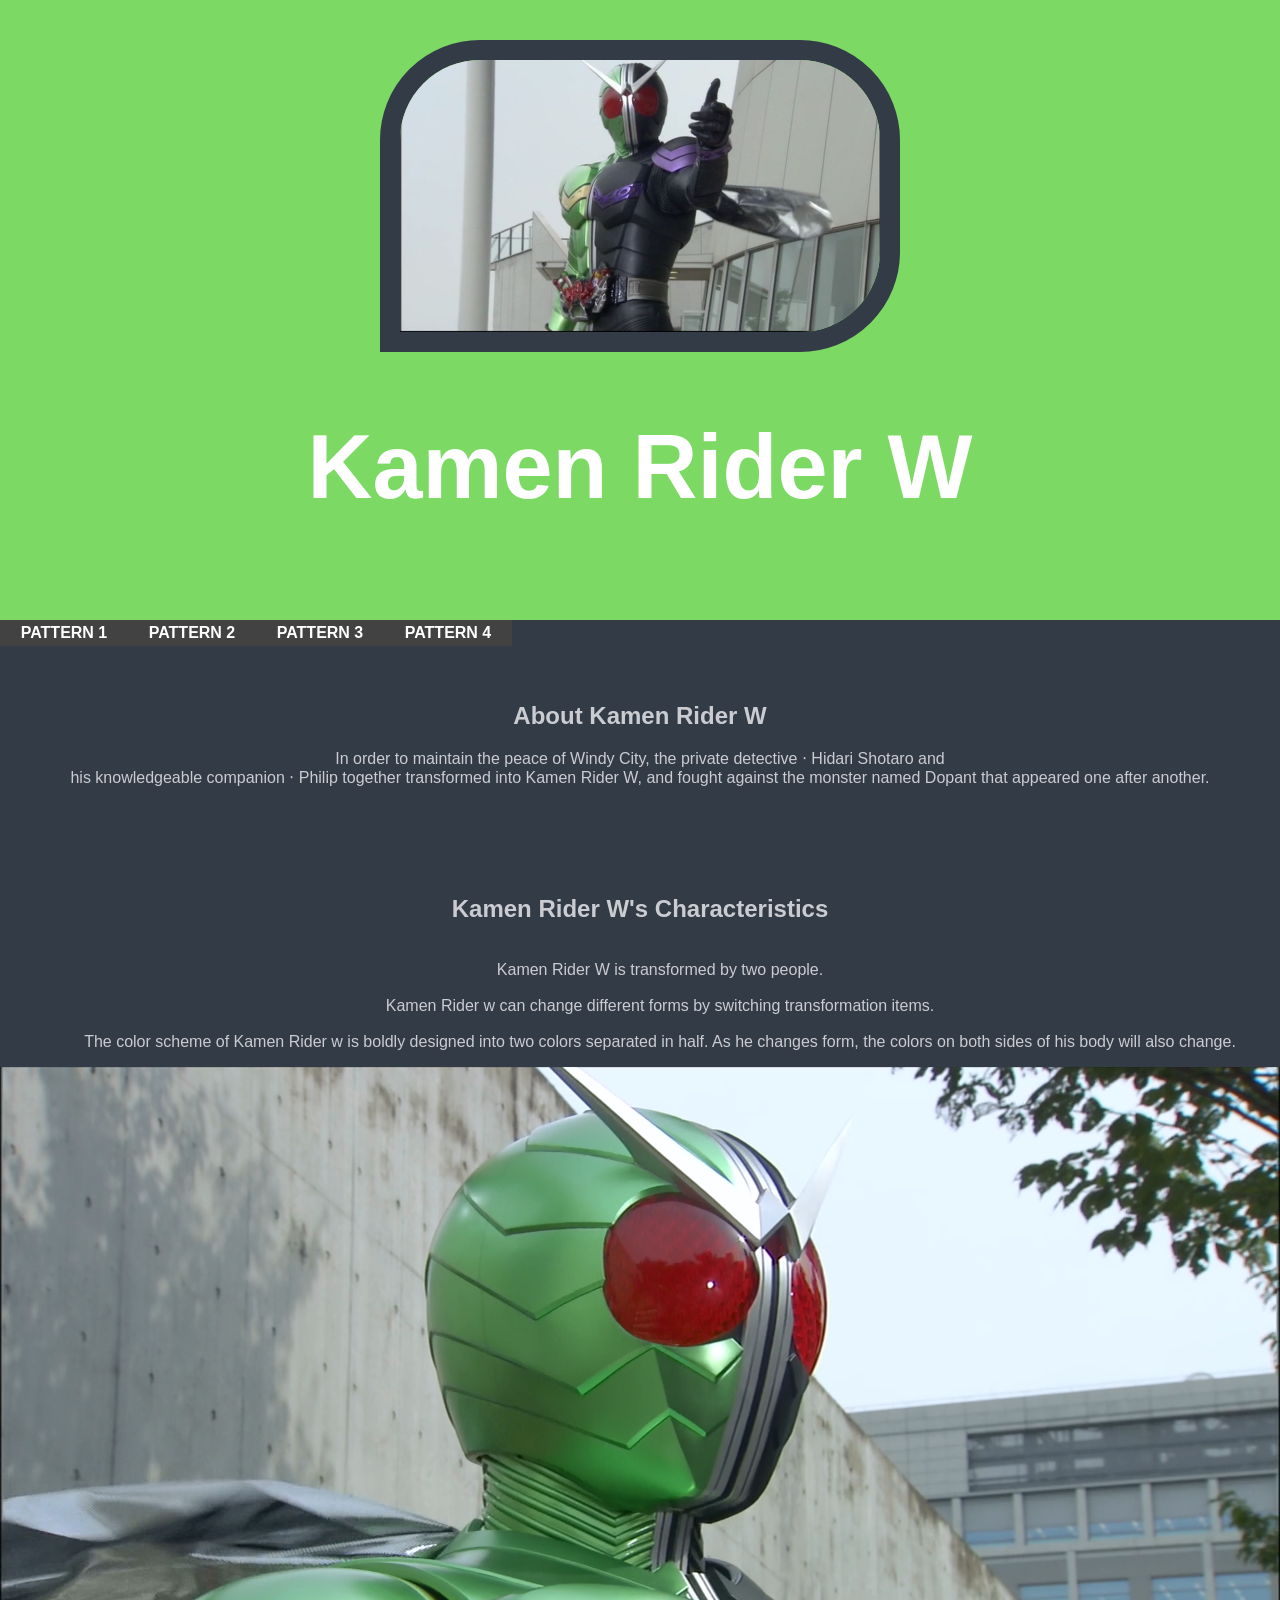
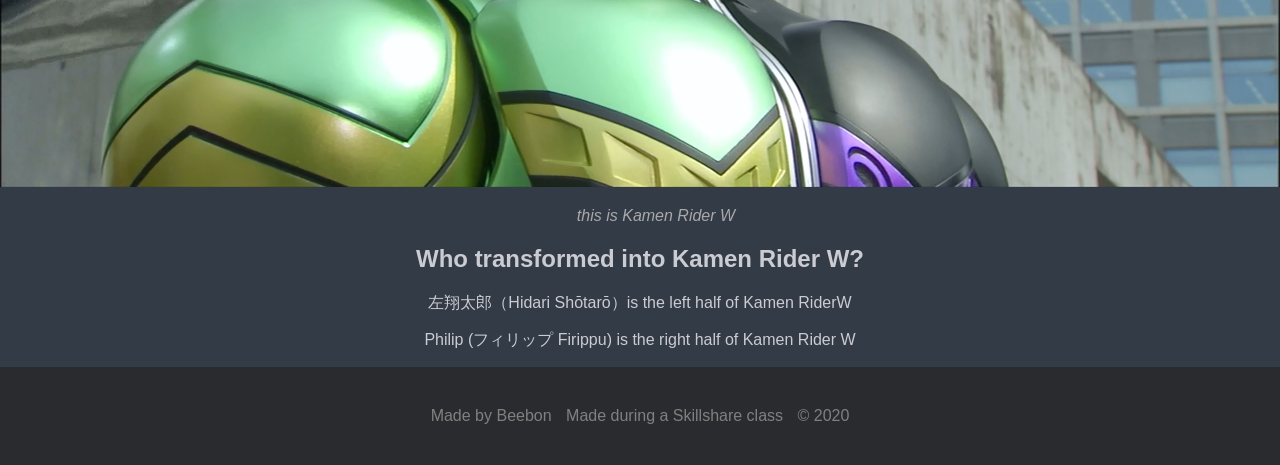
<file: www/index1.html>
<!doctype html>
<html>
<head>
<meta charset="UTF-8">
<title>Kamen Rider W</title>
	<link rel="stylesheet" type="text/css"
		  href="css/hero1.css">
	
</head>

<body>
	
<header>
	<img src="img/profile.jpg" width="376" height="959">
		
			<h1>Kamen Rider W</h1>

</header>
<ul>
<li><a href="index1.html">pattern 1</a></li>
<li><a href="index2.html">pattern 2</a></li>
<li><a href="index3.html">pattern 3</a></li>
<li><a href="index4.html">pattern 4</a></li>
</ul>

	
	
	
	
	
	<div class="content">
		<br></br>
		<h2> About Kamen Rider W</h2>
		<p>In order to maintain the peace of Windy City, the private detective ‧ Hidari Shotaro and <br>
			his knowledgeable companion ‧ Philip together transformed into Kamen Rider W, and fought against the monster named Dopant that appeared one after another.</p>
		<br></br>
	<br></br>
		<h2>Kamen Rider W's Characteristics</h2>
	  <ol>
		    
		 <br>
		  <il>Kamen Rider W is transformed by two people.</il>
		  </br>
			
		 <br>
		<il>Kamen Rider w can change different forms by switching transformation items.
		</il>
		</br>
			
		<br> 
	<il>The color scheme of Kamen Rider w is boldly designed into two colors separated in half. As he changes form, the colors on both sides of his body will also change.
		</il>
	</br>
</ol>
		<img src="img/big-image.jpg" width="1418" class="big-image">
		<p class="caption">this is Kamen Rider W</p>
		
		<h2>Who transformed into Kamen Rider W? </h2>
	  
			<p>左翔太郎（Hidari Shōtarō）is the left half of Kamen RiderW</p>
			<p>Philip (フィリップ Firippu) is the right half of Kamen Rider W</p>
			  
			
<footer>
		<ul>
			<li>Made by Beebon</li>
			<li>Made during a Skillshare class</li>
			<li>&copy; 2020</li>		</ul>
	</footer>
</body>
</html>
</file>
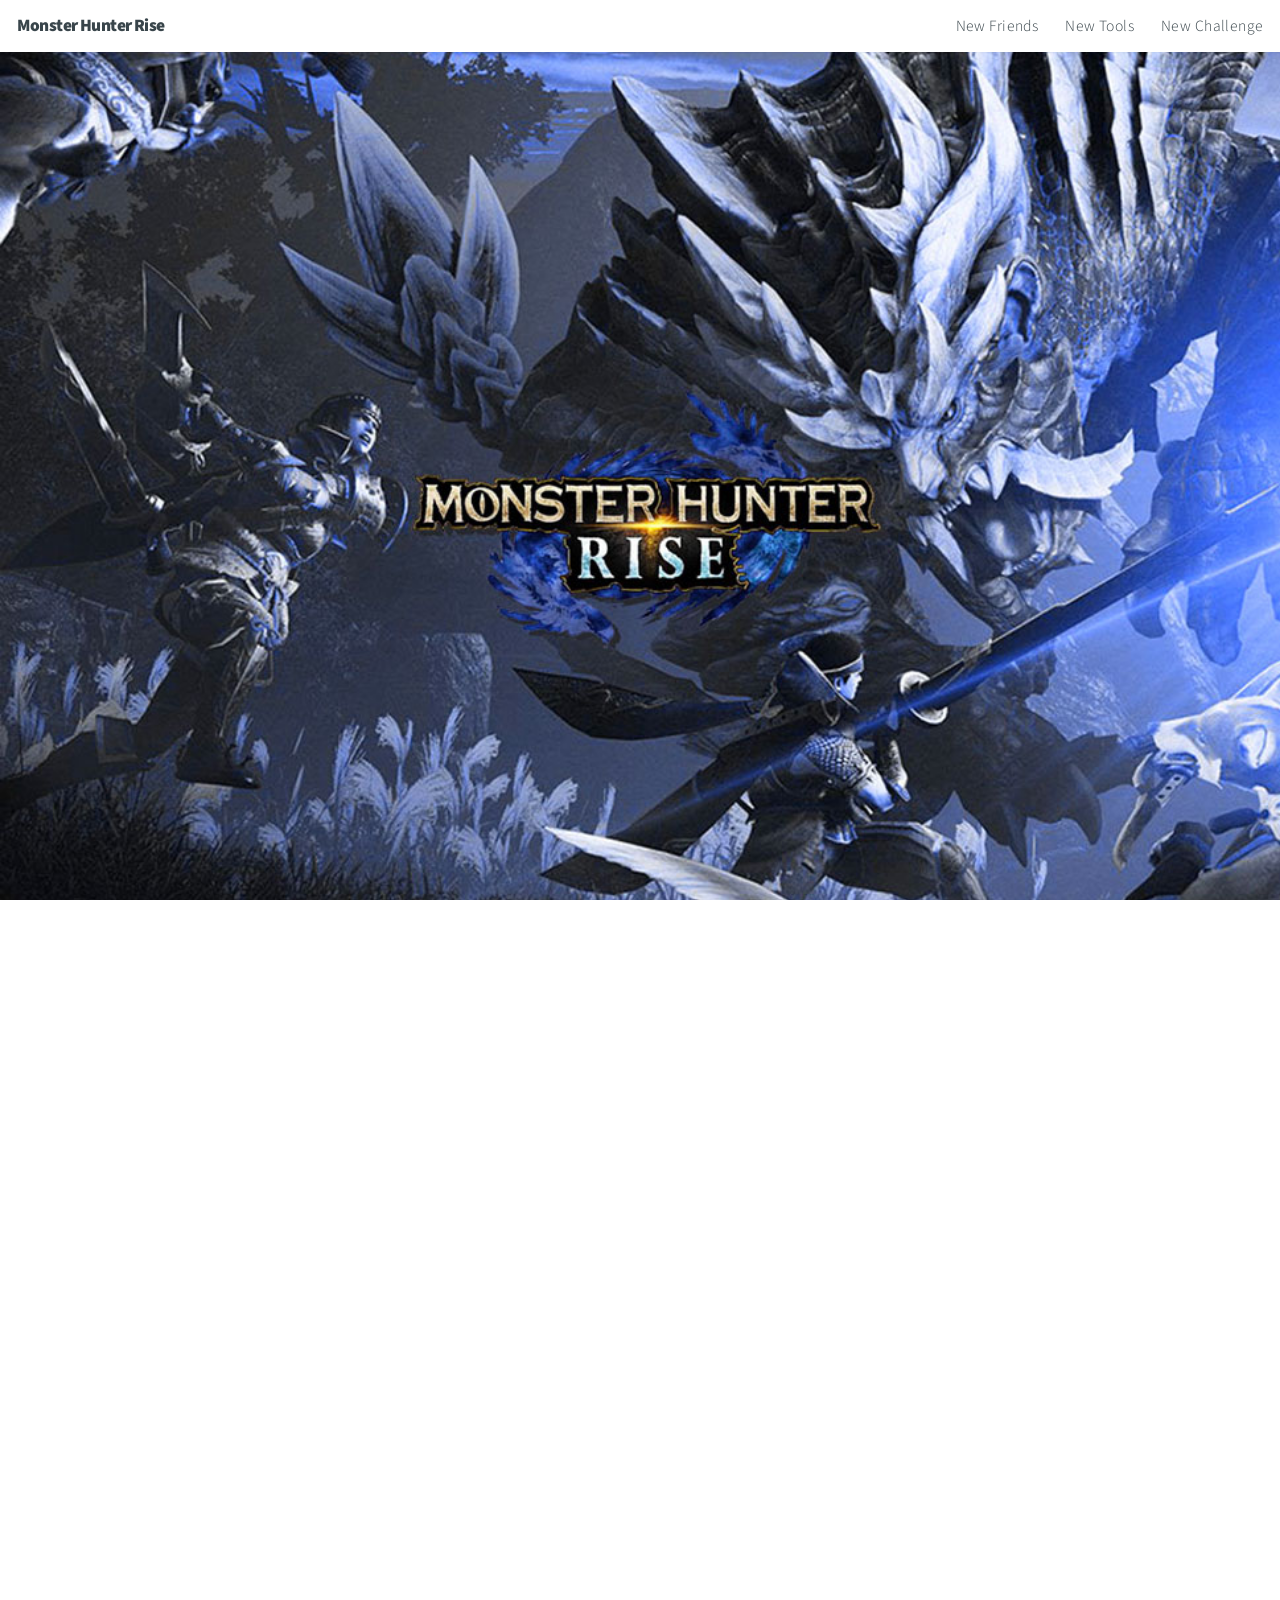
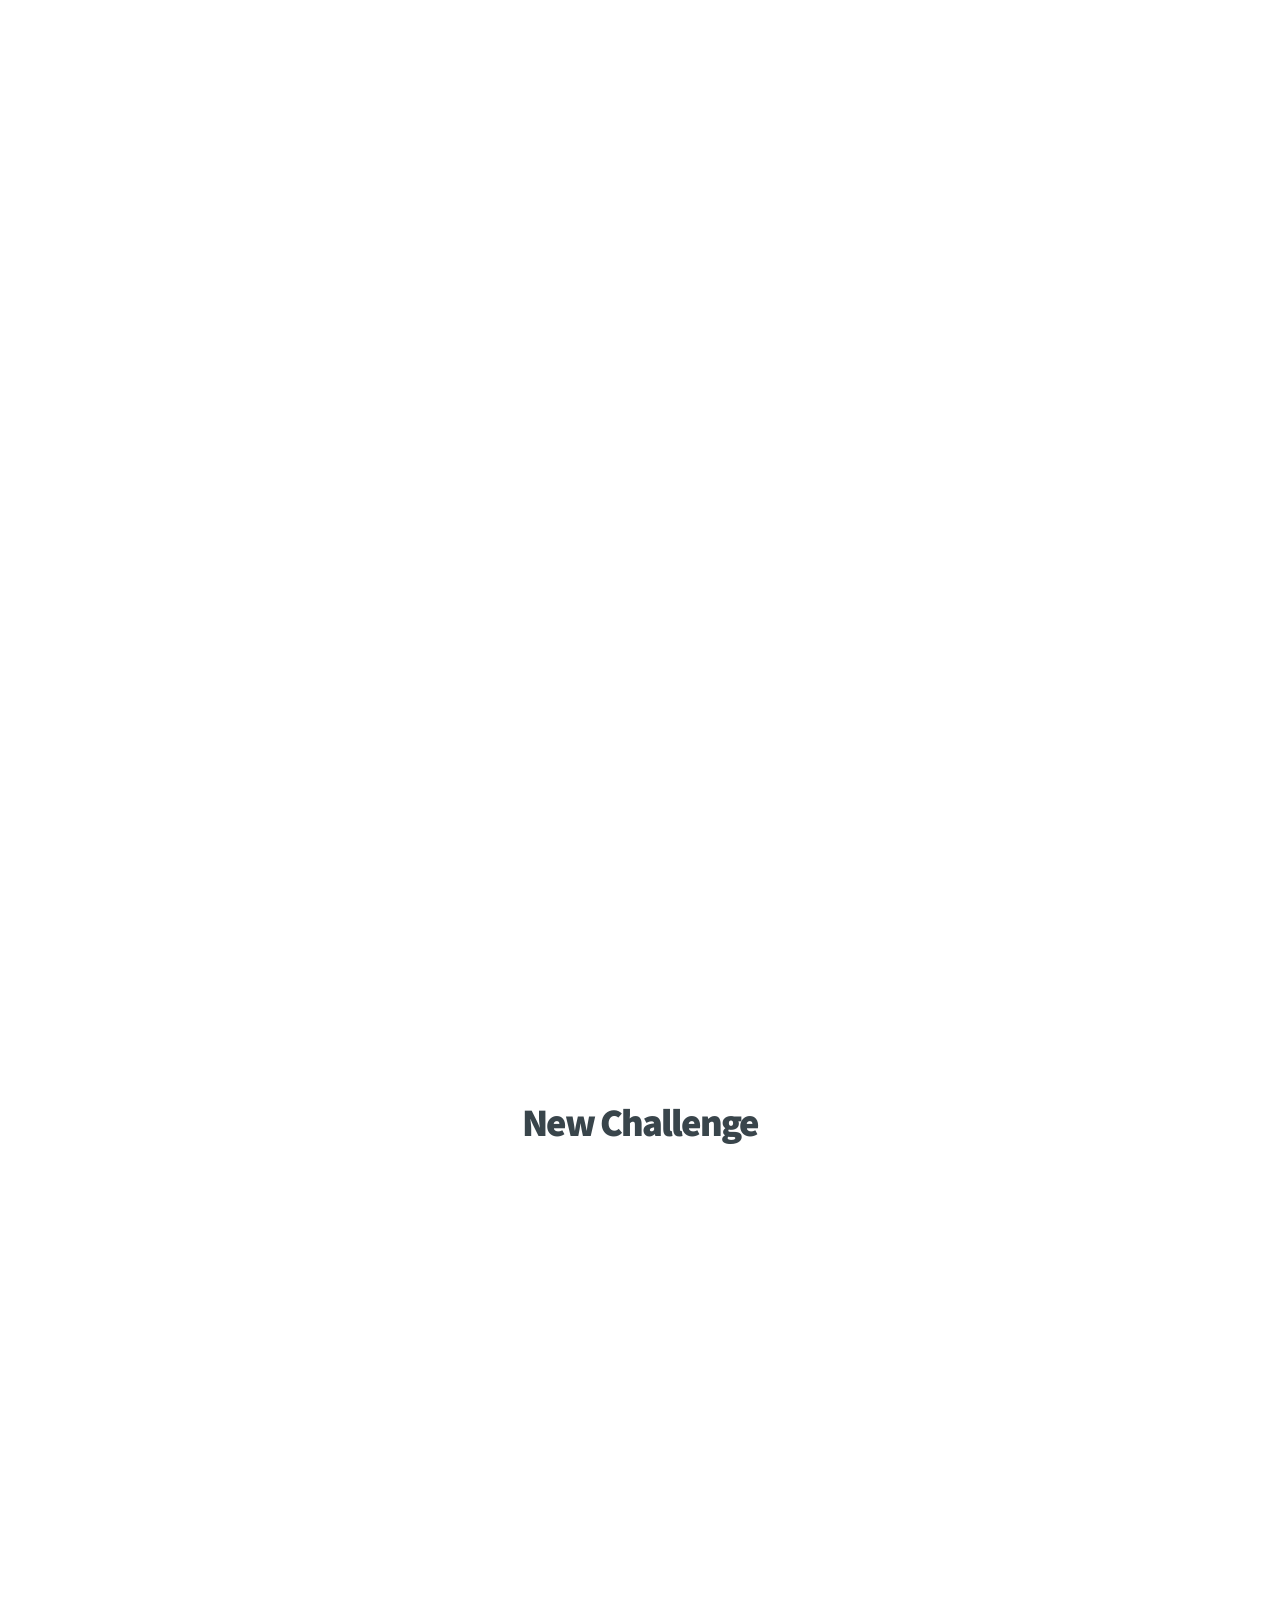
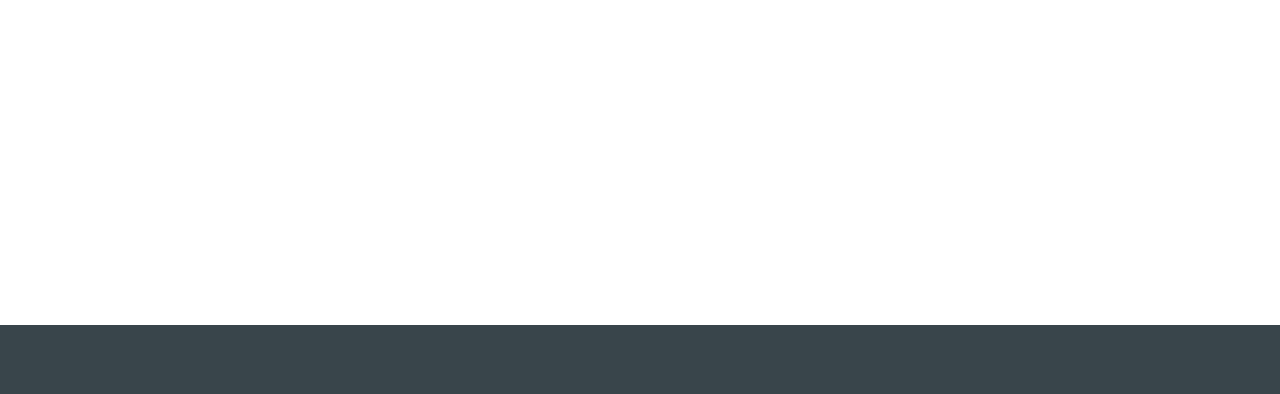
<file: www/index2.html>
<!DOCTYPE HTML>
<!--
	Big Picture by HTML5 UP
	html5up.net | @ajlkn
	Free for personal and commercial use under the CCA 3.0 license (html5up.net/license)
-->
<html>
	<head>
		<title>MonsterHunter Rise</title>
		<meta charset="utf-8" />
		<meta name="viewport" content="width=device-width, initial-scale=1, user-scalable=no" />
		<meta name="keywords" content="MonsterHunterRise, MonsterHunter, Monster, Hunter, Capcom, Nintendo, Switch">
	<meta property="og:title" content="MonsterHunter Rise" />
	<meta property="og:type" content="website" />
	<meta property="description" content="Introducing A game called MonsterHunter Rise" />
	 <meta name="author" content="Beebon">
		<link rel="stylesheet" href="assets/css/main.css" />
		<noscript><link rel="stylesheet" href="assets/css/noscript.css" /></noscript>
	</head>
	<body class="is-preload">

		<!-- Header -->
			<header id="header">
				<h1>Monster Hunter Rise</h1>
				<nav>
					<ul>
						
						<li><a href="#one">New Friends</a></li>
						<li><a href="#two">New Tools</a></li>
						<li><a href="#work">New Challenge</a></li>
					
					</ul>
				</nav>
			</header>

		<!-- Intro -->
			<section id="intro" class="main style1 dark fullscreen">
				
					<header>
						<h2></h2>
					</header>
					
					<footer>

						
					</footer>
				</div>
			</section>

		<!-- One -->
			<section id="one" class="main style2 right dark fullscreen">
				<div class="content box style2">
					<header>
						<h2>New Friends</h2>
					</header>
					<p>Rise uses the same seamless map approach introduced in Monster Hunter: World unlike the zoned area approach typical of earlier games in the series. Its maps are more focused on vertical movement than previous games, as implied by its title, so new tools are given to the player to help with quickly vertical scaling. One is the companion Palamute, a dog-like creature that the player can ride without losing stamina. The Palamute can quickly scale cliffs and can also be ridden and perform attacks while fighting monsters, alongside the player's cat-like companion Palico. </p>
				</div>
				<a href="#two" class="button style2 down anchored"></a>
			</section>

		<!-- Two -->
			<section id="two" class="main style2 left dark fullscreen">
				<div class="content box style2">
					<header>
						<h2>New Tools</h2>
					</header>
					<p>A new tool, similar to the Clutch Claw added in Monster Hunter World: Iceborne, is the Wirebug, which can allow a player to grapple and swing across gaps or to higher locations as needed.The Wirebug also has different interactions with each weapon type, adding to that weapon's set of moves and combos.Further, the Wirebug allows a player to engage certain monsters in Wyvern Riding, allowing the hunter to mount and control the creature to a limited degree as to either lead it into areas more amenable for combat or to engage in combat with a different monster.</p>
				</div>
				<a href="#work" class="button style2 down anchored"></a>
			</section>

		<!-- Work -->
			<section id="work" class="main style3 primary">
				<div class="content">
					<header>
						<h2>New Challenge</h2>
						<p></p>
					</header>

					<!-- Gallery  -->
						<div class="gallery">
							<article class="from-left">
								<a href="images/fulls/_01.jpg" class="image fit"><img src="images/thumbs/_01.jpg" title="怨虎龙" alt="" /></a>
							</article>
							<article class="from-right">
								<a href="images/fulls/_02.jpg" class="image fit"><img src="images/thumbs/_02.jpg" title="河童蛙 II" alt="" /></a>
							</article>
							<article class="from-left">
								<a href="images/fulls/_03.jpg" class="image fit"><img src="images/thumbs/_03.jpg" title="伞鸟" alt="" /></a>
							</article>
							<article class="from-right">
								<a href="images/fulls/_04.jpg" class="image fit"><img src="images/thumbs/_04.jpg" title="雪鬼兽" alt="" /></a>
							</article>
							<article class="from-left">
								<a href="images/fulls/_05.jpg" class="image fit"><img src="images/thumbs/_05.jpg" title="泥翁龙" alt="" /></a>
							</article>
							<article class="from-right">
								<a href="images/fulls/_06.jpg" class="image fit"><img src="images/thumbs/_06.jpg" title="妃蜘蛛" alt="" /></a>
							</article>
						</div>

				</div>
			</section>

		

		<!-- Footer -->
			<footer id="footer">

				

				<!-- Menu -->
					<ul class="menu">
						<li> </li><li> <a href="https://html5up.net"></a></li>
					</ul>

			</footer>

		<!-- Scripts -->
			<script src="assets/js/jquery.min.js"></script>
			<script src="assets/js/jquery.poptrox.min.js"></script>
			<script src="assets/js/jquery.scrolly.min.js"></script>
			<script src="assets/js/jquery.scrollex.min.js"></script>
			<script src="assets/js/browser.min.js"></script>
			<script src="assets/js/breakpoints.min.js"></script>
			<script src="assets/js/util.js"></script>
			<script src="assets/js/main.js"></script>

	</body>
</html>
</file>
<file: www/css/hero1.css>
@charset "UTF-8";
/* CSS Document */
html,body{
  font-family: Arial, sans-serif;
  color:#cbccd1;
	padding: 0px;
	margin: 0;
	text-align: center;
	background-color: #333b47;
}
header{
	background-color:  #7bd964;
	background-image: url("../img/v2-a1f6b8b3a85ca3252c95e4d988731bfd_b.jpg")
	
	background-size:contain;
	
	padding: 40px;
	text-align: center;
	
}


h1{
	font-size: 90px;
	color:white;
	

}
header img{
	border-radius:100px 100px 100px 0px; 
		width:480px;
		height:272px;
	    
	border: 20px solid #333b47;
}

.conttent{
	
	max-width: 900px;
	margin: 0 auto;
	padding: 0 20px;}
img.big-image{
	max-width:100%;
}
p.caption{
	text-indent:2em;
	font-size:16px;
	color: darkgray;
	font-style: italic;
	}
ul{
	list-style: none;
	padding: 15px;
	margin: 0;
}


footer{
	
	padding: 40px 20px;
	color:gray;
	background-color: #2a2b2e;
}
ul{
	float: none;
	text-align: center;
}
footer ul li{
	float: none;
	display:inline-block;
	margin: 0 5px;
}

#h3 {height:40px;}
#h3 ul{text-align:center;list-style-type:none;}
#h3 ul li{display:inline;}

/*菜单样式*/
ul
{
list-style-type:none;
margin:0;
padding:0;
overflow:hidden;
}
li
{
float:left;
}
a:link,a:visited
{
display:block;
width:120px;
font-weight:bold;
color:#FFFFFF;
background-color:#424242;
text-align:center;
padding:4px;
text-decoration:none;
text-transform:uppercase;
}
a:hover,a:active
{
background-color:#cc0000;
}

</style>

/*<header>
	<img src="img/profile.jpg">
		<h1>Kamen Rider W</h1>
</header>*/
</file>
<file: www/assets/css/noscript.css>
/*
	Big Picture by HTML5 UP
	html5up.net | @ajlkn
	Free for personal and commercial use under the CCA 3.0 license (html5up.net/license)
*/

/* Loader */

	body:before, body:after {
		display: none;
	}
</file>
<file: www/assets/css/main.css>
@import url("https://fonts.googleapis.com/css?family=Source+Sans+Pro:300,900");
@import url("fontawesome-all.min.css");

/*
	Big Picture by HTML5 UP
	html5up.net | @ajlkn
	Free for personal and commercial use under the CCA 3.0 license (html5up.net/license)
*/

html, body, div, span, applet, object,
iframe, h1, h2, h3, h4, h5, h6, p, blockquote,
pre, a, abbr, acronym, address, big, cite,
code, del, dfn, em, img, ins, kbd, q, s, samp,
small, strike, strong, sub, sup, tt, var, b,
u, i, center, dl, dt, dd, ol, ul, li, fieldset,
form, label, legend, table, caption, tbody,
tfoot, thead, tr, th, td, article, aside,
canvas, details, embed, figure, figcaption,
footer, header, hgroup, menu, nav, output, ruby,
section, summary, time, mark, audio, video {
	margin: 0;
	padding: 0;
	border: 0;
	font-size: 100%;
	font: inherit;
	vertical-align: baseline;}

article, aside, details, figcaption, figure,
footer, header, hgroup, menu, nav, section {
	display: block;}

body {
	line-height: 1;
}

ol, ul {
	list-style: none;
}

blockquote, q {
	quotes: none;
}

	blockquote:before, blockquote:after, q:before, q:after {
		content: '';
		content: none;
	}

table {
	border-collapse: collapse;
	border-spacing: 0;
}

body {
	-webkit-text-size-adjust: none;
}

mark {
	background-color: transparent;
	color: inherit;
}

input::-moz-focus-inner {
	border: 0;
	padding: 0;
}

input, select, textarea {
	-moz-appearance: none;
	-webkit-appearance: none;
	-ms-appearance: none;
	appearance: none;
}

/* Basic */

	@-ms-viewport {
		width: device-width;
	}

	html {
		height: 100%;
	}

	html {
		box-sizing: border-box;
	}

	*, *:before, *:after {
		box-sizing: inherit;
	}

	body {
		background: #ffffff;
		height: 100%;
		min-width: 320px;
	}

		body.is-preload *, body.is-preload *:before, body.is-preload *:after {
			-moz-animation: none !important;
			-webkit-animation: none !important;
			-ms-animation: none !important;
			animation: none !important;
			-moz-transition: none !important;
			-webkit-transition: none !important;
			-ms-transition: none !important;
			transition: none !important;
		}

/* Spinner */

	@-moz-keyframes spinner-rotate {
		0% {
			-moz-transform: scale(1) rotate(0deg);
			-webkit-transform: scale(1) rotate(0deg);
			-ms-transform: scale(1) rotate(0deg);
			transform: scale(1) rotate(0deg);
		}

		100% {
			-moz-transform: scale(1) rotate(360deg);
			-webkit-transform: scale(1) rotate(360deg);
			-ms-transform: scale(1) rotate(360deg);
			transform: scale(1) rotate(360deg);
		}
	}

	@-webkit-keyframes spinner-rotate {
		0% {
			-moz-transform: scale(1) rotate(0deg);
			-webkit-transform: scale(1) rotate(0deg);
			-ms-transform: scale(1) rotate(0deg);
			transform: scale(1) rotate(0deg);
		}

		100% {
			-moz-transform: scale(1) rotate(360deg);
			-webkit-transform: scale(1) rotate(360deg);
			-ms-transform: scale(1) rotate(360deg);
			transform: scale(1) rotate(360deg);
		}
	}

	@-ms-keyframes spinner-rotate {
		0% {
			-moz-transform: scale(1) rotate(0deg);
			-webkit-transform: scale(1) rotate(0deg);
			-ms-transform: scale(1) rotate(0deg);
			transform: scale(1) rotate(0deg);
		}

		100% {
			-moz-transform: scale(1) rotate(360deg);
			-webkit-transform: scale(1) rotate(360deg);
			-ms-transform: scale(1) rotate(360deg);
			transform: scale(1) rotate(360deg);
		}
	}

	@keyframes spinner-rotate {
		0% {
			-moz-transform: scale(1) rotate(0deg);
			-webkit-transform: scale(1) rotate(0deg);
			-ms-transform: scale(1) rotate(0deg);
			transform: scale(1) rotate(0deg);
		}

		100% {
			-moz-transform: scale(1) rotate(360deg);
			-webkit-transform: scale(1) rotate(360deg);
			-ms-transform: scale(1) rotate(360deg);
			transform: scale(1) rotate(360deg);
		}
	}

/* Loader */

	@-moz-keyframes spinner-show {
		0% {
			opacity: 0;
		}

		100% {
			opacity: 1;
		}
	}

	@-webkit-keyframes spinner-show {
		0% {
			opacity: 0;
		}

		100% {
			opacity: 1;
		}
	}

	@-ms-keyframes spinner-show {
		0% {
			opacity: 0;
		}

		100% {
			opacity: 1;
		}
	}

	@keyframes spinner-show {
		0% {
			opacity: 0;
		}

		100% {
			opacity: 1;
		}
	}

	@-moz-keyframes spinner-hide {
		0% {
			-moz-transform: scale(1) rotate(0deg);
			-webkit-transform: scale(1) rotate(0deg);
			-ms-transform: scale(1) rotate(0deg);
			transform: scale(1) rotate(0deg);
			color: #e5e6e7;
			z-index: 100001;
		}

		99% {
			-moz-transform: scale(0.5) rotate(360deg);
			-webkit-transform: scale(0.5) rotate(360deg);
			-ms-transform: scale(0.5) rotate(360deg);
			transform: scale(0.5) rotate(360deg);
			color: #e5e6e7;
			z-index: 100001;
		}

		100% {
			-moz-transform: scale(0.5) rotate(360deg);
			-webkit-transform: scale(0.5) rotate(360deg);
			-ms-transform: scale(0.5) rotate(360deg);
			transform: scale(0.5) rotate(360deg);
			color: #e5e6e7;
			z-index: -1;
		}
	}

	@-webkit-keyframes spinner-hide {
		0% {
			-moz-transform: scale(1) rotate(0deg);
			-webkit-transform: scale(1) rotate(0deg);
			-ms-transform: scale(1) rotate(0deg);
			transform: scale(1) rotate(0deg);
			color: #e5e6e7;
			z-index: 100001;
		}

		99% {
			-moz-transform: scale(0.5) rotate(360deg);
			-webkit-transform: scale(0.5) rotate(360deg);
			-ms-transform: scale(0.5) rotate(360deg);
			transform: scale(0.5) rotate(360deg);
			color: #e5e6e7;
			z-index: 100001;
		}

		100% {
			-moz-transform: scale(0.5) rotate(360deg);
			-webkit-transform: scale(0.5) rotate(360deg);
			-ms-transform: scale(0.5) rotate(360deg);
			transform: scale(0.5) rotate(360deg);
			color: #e5e6e7;
			z-index: -1;
		}
	}

	@-ms-keyframes spinner-hide {
		0% {
			-moz-transform: scale(1) rotate(0deg);
			-webkit-transform: scale(1) rotate(0deg);
			-ms-transform: scale(1) rotate(0deg);
			transform: scale(1) rotate(0deg);
			color: #e5e6e7;
			z-index: 100001;
		}

		99% {
			-moz-transform: scale(0.5) rotate(360deg);
			-webkit-transform: scale(0.5) rotate(360deg);
			-ms-transform: scale(0.5) rotate(360deg);
			transform: scale(0.5) rotate(360deg);
			color: #e5e6e7;
			z-index: 100001;
		}

		100% {
			-moz-transform: scale(0.5) rotate(360deg);
			-webkit-transform: scale(0.5) rotate(360deg);
			-ms-transform: scale(0.5) rotate(360deg);
			transform: scale(0.5) rotate(360deg);
			color: #e5e6e7;
			z-index: -1;
		}
	}

	@keyframes spinner-hide {
		0% {
			-moz-transform: scale(1) rotate(0deg);
			-webkit-transform: scale(1) rotate(0deg);
			-ms-transform: scale(1) rotate(0deg);
			transform: scale(1) rotate(0deg);
			color: #e5e6e7;
			z-index: 100001;
		}

		99% {
			-moz-transform: scale(0.5) rotate(360deg);
			-webkit-transform: scale(0.5) rotate(360deg);
			-ms-transform: scale(0.5) rotate(360deg);
			transform: scale(0.5) rotate(360deg);
			color: #e5e6e7;
			z-index: 100001;
		}

		100% {
			-moz-transform: scale(0.5) rotate(360deg);
			-webkit-transform: scale(0.5) rotate(360deg);
			-ms-transform: scale(0.5) rotate(360deg);
			transform: scale(0.5) rotate(360deg);
			color: #e5e6e7;
			z-index: -1;
		}
	}

	@-moz-keyframes overlay-hide {
		0% {
			opacity: 1;
			z-index: 100000;
		}

		15% {
			opacity: 1;
			z-index: 100000;
		}

		99% {
			opacity: 0;
			z-index: 100000;
		}

		100% {
			opacity: 0;
			z-index: -1;
		}
	}

	@-webkit-keyframes overlay-hide {
		0% {
			opacity: 1;
			z-index: 100000;
		}

		15% {
			opacity: 1;
			z-index: 100000;
		}

		99% {
			opacity: 0;
			z-index: 100000;
		}

		100% {
			opacity: 0;
			z-index: -1;
		}
	}

	@-ms-keyframes overlay-hide {
		0% {
			opacity: 1;
			z-index: 100000;
		}

		15% {
			opacity: 1;
			z-index: 100000;
		}

		99% {
			opacity: 0;
			z-index: 100000;
		}

		100% {
			opacity: 0;
			z-index: -1;
		}
	}

	@keyframes overlay-hide {
		0% {
			opacity: 1;
			z-index: 100000;
		}

		15% {
			opacity: 1;
			z-index: 100000;
		}

		99% {
			opacity: 0;
			z-index: 100000;
		}

		100% {
			opacity: 0;
			z-index: -1;
		}
	}

	body {
		text-decoration: none;
	}

		body:before {
			-moz-animation: spinner-show 1.5s 1 0.25s ease forwards, spinner-hide 0.25s ease-in-out forwards !important;
			-webkit-animation: spinner-show 1.5s 1 0.25s ease forwards, spinner-hide 0.25s ease-in-out forwards !important;
			-ms-animation: spinner-show 1.5s 1 0.25s ease forwards, spinner-hide 0.25s ease-in-out forwards !important;
			animation: spinner-show 1.5s 1 0.25s ease forwards, spinner-hide 0.25s ease-in-out forwards !important;
			-moz-transform-origin: 50% 50%;
			-webkit-transform-origin: 50% 50%;
			-ms-transform-origin: 50% 50%;
			transform-origin: 50% 50%;
			-moz-osx-font-smoothing: grayscale;
			-webkit-font-smoothing: antialiased;
			font-family: FontAwesome;
			font-style: normal;
			font-weight: normal;
			text-transform: none !important;
			color: #e5e6e7;
			content: '\f1ce';
			cursor: default;
			display: block;
			font-size: 2em;
			height: 2em;
			left: 50%;
			line-height: 2em;
			margin: -1em 0 0 -1em;
			opacity: 0;
			position: fixed;
			text-align: center;
			top: 50%;
			width: 2em;
			z-index: -1;
		}

		body:after {
			-moz-animation: overlay-hide 1.5s ease-in forwards !important;
			-webkit-animation: overlay-hide 1.5s ease-in forwards !important;
			-ms-animation: overlay-hide 1.5s ease-in forwards !important;
			animation: overlay-hide 1.5s ease-in forwards !important;
			background: #ffffff;
			content: '';
			display: block;
			height: 100%;
			left: 0;
			opacity: 0;
			position: fixed;
			top: 0;
			width: 100%;
			z-index: -1;
		}

		body.is-preload:before {
			-moz-animation: spinner-show 1.5s 1 0.25s ease forwards, spinner-rotate 0.75s infinite linear !important;
			-webkit-animation: spinner-show 1.5s 1 0.25s ease forwards, spinner-rotate 0.75s infinite linear !important;
			-ms-animation: spinner-show 1.5s 1 0.25s ease forwards, spinner-rotate 0.75s infinite linear !important;
			animation: spinner-show 1.5s 1 0.25s ease forwards, spinner-rotate 0.75s infinite linear !important;
			z-index: 100001;
		}

		body.is-preload:after {
			-moz-animation: none !important;
			-webkit-animation: none !important;
			-ms-animation: none !important;
			animation: none !important;
			opacity: 1;
			z-index: 100000;
		}

	@media (-webkit-min-device-pixel-ratio: 2) {

		body:before {
			line-height: 2.025em;
		}

	}

/* Type */

	body, input, textarea, select {
		font-family: "Source Sans Pro", "sans-serif";
		font-weight: 300;
		font-size: 18pt;
		line-height: 1.75em;
		color: #39454b;
		letter-spacing: 0.025em;
	}

		@media screen and (max-width: 1920px) {

			body, input, textarea, select {
				font-size: 17pt;
			}

		}

		@media screen and (max-width: 1680px) {

			body, input, textarea, select {
				font-size: 15pt;
			}

		}

		@media screen and (max-width: 1280px) {

			body, input, textarea, select {
				font-size: 13pt;
			}

		}

		@media screen and (max-width: 1000px) {

			body, input, textarea, select {
				font-size: 13pt;
			}

		}

		@media screen and (max-width: 736px) {

			body, input, textarea, select {
				font-size: 12pt;
				line-height: 1.5em;
			}

		}

	h1, h2, h3, h4, h5, h6 {
		font-weight: 900;
		color: inherit;
		letter-spacing: -0.0325em;
	}

		h1 a, h2 a, h3 a, h4 a, h5 a, h6 a {
			color: inherit;
			text-decoration: none;
		}

	h2 {
		font-size: 2.25em;
		line-height: 1.25em;
		letter-spacing: -0.05em;
	}

	@media screen and (max-width: 736px) {

		h2 {
			font-size: 1.5em;
		}

	}

	strong, b {
		font-weight: 900;
		color: inherit;
	}

	em, i {
		font-style: italic;
	}

	a {
		-moz-transition: color 0.2s ease-in-out;
		-webkit-transition: color 0.2s ease-in-out;
		-ms-transition: color 0.2s ease-in-out;
		transition: color 0.2s ease-in-out;
		color: #98c593;
	}

	sub {
		position: relative;
		top: 0.5em;
		font-size: 0.8em;
	}

	sup {
		position: relative;
		top: -0.5em;
		font-size: 0.8em;
	}

	hr {
		border: 0;
		border-top: solid 1px #e5e6e7;
	}

	blockquote {
		border-left: solid 0.5em #e5e6e7;
		padding: 1em 0 1em 2em;
		font-style: italic;
	}

	p, ul, ol, dl, table {
		margin-bottom: 1em;
	}

/* Box */

	.box {
		background: #ffffff;
		color: #39454b;
		padding: 2em;
	}

		.box > :last-child {
			margin-bottom: 0;
		}

		.box.style2 {
			padding: 3.5em 2.5em 3.5em 2.5em;
		}

		@media screen and (max-width: 736px) {

			.box {
				padding: 1em;
			}

				.box.style2 {
					padding: 1.5em 1.25em 1.5em 1.25em;
					background-color: rgba(255, 255, 255, 0.9);
				}

		}

/* Button */

	input[type="button"],
	input[type="submit"],
	input[type="reset"],
	.button,
	button {
		-moz-appearance: none;
		-webkit-appearance: none;
		-ms-appearance: none;
		appearance: none;
		-moz-transition: background-color 0.2s ease-in-out;
		-webkit-transition: background-color 0.2s ease-in-out;
		-ms-transition: background-color 0.2s ease-in-out;
		transition: background-color 0.2s ease-in-out;
		background-color: #98c593;
		border: 0;
		border-radius: 3.5em;
		color: #ffffff;
		cursor: pointer;
		display: inline-block;
		height: 3.5em;
		line-height: 3.5em;
		outline: 0;
		padding: 0 2em 0 2em;
		position: relative;
		text-align: center;
		text-decoration: none;
	}

		input[type="button"].down,
		input[type="submit"].down,
		input[type="reset"].down,
		.button.down,
		button.down {
			width: 5em;
			height: 5em;
			line-height: 4.5em;
			padding: 0;
			background-image: url("images/dark-arrow.svg");
			background-position: center center;
			background-repeat: no-repeat;
			text-indent: -10em;
			overflow: hidden;
		}

			input[type="button"].down.anchored,
			input[type="submit"].down.anchored,
			input[type="reset"].down.anchored,
			.button.down.anchored,
			button.down.anchored {
				bottom: 0;
				border-bottom: 0;
				border-radius: 3em 3em 0 0;
				height: 4.5em;
				margin-left: -2.5em;
			}

		input[type="button"].anchored,
		input[type="submit"].anchored,
		input[type="reset"].anchored,
		.button.anchored,
		button.anchored {
			position: absolute;
			left: 50%;
		}

		input[type="button"]:hover,
		input[type="submit"]:hover,
		input[type="reset"]:hover,
		.button:hover,
		button:hover {
			background-color: #a8cea4;
		}

		input[type="button"]:active,
		input[type="submit"]:active,
		input[type="reset"]:active,
		.button:active,
		button:active {
			background-color: #88bc82;
		}

		input[type="button"].style2,
		input[type="submit"].style2,
		input[type="reset"].style2,
		.button.style2,
		button.style2 {
			background-color: transparent;
			border: solid 2px #e5e6e7;
			color: inherit;
		}

			input[type="button"].style2:hover,
			input[type="submit"].style2:hover,
			input[type="reset"].style2:hover,
			.button.style2:hover,
			button.style2:hover {
				background-color: rgba(229, 230, 231, 0.25);
			}

			input[type="button"].style2:active,
			input[type="submit"].style2:active,
			input[type="reset"].style2:active,
			.button.style2:active,
			button.style2:active {
				background-color: rgba(229, 230, 231, 0.375);
			}

			input[type="button"].style2.down,
			input[type="submit"].style2.down,
			input[type="reset"].style2.down,
			.button.style2.down,
			button.style2.down {
				background-image: url("images/arrow.svg");
			}

/* Form */

	form {
		margin: 0 0 2em 0;
	}

		form > :last-child {
			margin-bottom: 0;
		}

		form > .fields {
			display: -moz-flex;
			display: -webkit-flex;
			display: -ms-flex;
			display: flex;
			-moz-flex-wrap: wrap;
			-webkit-flex-wrap: wrap;
			-ms-flex-wrap: wrap;
			flex-wrap: wrap;
			width: calc(100% + 3em);
			margin: -1.5em 0 2em -1.5em;
		}

			form > .fields > .field {
				-moz-flex-grow: 0;
				-webkit-flex-grow: 0;
				-ms-flex-grow: 0;
				flex-grow: 0;
				-moz-flex-shrink: 0;
				-webkit-flex-shrink: 0;
				-ms-flex-shrink: 0;
				flex-shrink: 0;
				padding: 1.5em 0 0 1.5em;
				width: calc(100% - 1.5em);
			}

				form > .fields > .field.half {
					width: calc(50% - 0.75em);
				}

				form > .fields > .field.third {
					width: calc(100%/3 - 0.5em);
				}

				form > .fields > .field.quarter {
					width: calc(25% - 0.375em);
				}

		@media screen and (max-width: 480px) {

			form > .fields {
				width: calc(100% + 2em);
				margin: -1em 0 2em -1em;
			}

				form > .fields > .field {
					padding: 1em 0 0 1em;
					width: calc(100% - 1em);
				}

					form > .fields > .field.half {
						width: calc(100% - 1em);
					}

					form > .fields > .field.third {
						width: calc(100% - 1em);
					}

					form > .fields > .field.quarter {
						width: calc(100% - 1em);
					}

		}

	label {
		display: block;
	}

	input[type="text"],
	input[type="password"],
	input[type="email"],
	input[type="tel"],
	input[type="search"],
	input[type="url"],
	select,
	textarea {
		-moz-appearance: none;
		-webkit-appearance: none;
		-ms-appearance: none;
		appearance: none;
		-moz-transition: border-color 0.2s ease-in-out, color 0.2s ease-in-out;
		-webkit-transition: border-color 0.2s ease-in-out, color 0.2s ease-in-out;
		-ms-transition: border-color 0.2s ease-in-out, color 0.2s ease-in-out;
		transition: border-color 0.2s ease-in-out, color 0.2s ease-in-out;
		color: #39454b;
		display: block;
		width: 100%;
		padding: 0.65em 0.75em;
		background: none;
		border: solid 2px #e5e6e7;
		color: inherit;
		border-radius: 0.5em;
		outline: none;
	}

		input[type="text"]:focus,
		input[type="password"]:focus,
		input[type="email"]:focus,
		input[type="tel"]:focus,
		input[type="search"]:focus,
		input[type="url"]:focus,
		select:focus,
		textarea:focus {
			border-color: #9ac8e9;
		}

	input[type="text"],
	input[type="password"],
	input[type="email"],
	input[type="tel"],
	input[type="search"],
	input[type="url"],
	select {
		line-height: 1.35em;
	}

	textarea {
		min-height: 8em;
	}

	::-moz-focus-inner {
		border: 0;
	}

	::-webkit-input-placeholder {
		opacity: 0.375;
	}

	:-moz-placeholder {
		opacity: 0.375;
	}

	::-moz-placeholder {
		opacity: 0.375;
	}

	:-ms-input-placeholder {
		opacity: 0.375;
	}

/* Icon */

	.icon {
		text-decoration: none;
		position: relative;
		text-decoration: none;
	}

		.icon:before {
			-moz-osx-font-smoothing: grayscale;
			-webkit-font-smoothing: antialiased;
			display: inline-block;
			font-style: normal;
			font-variant: normal;
			text-rendering: auto;
			line-height: 1;
			text-transform: none !important;
			font-family: 'Font Awesome 5 Free';
			font-weight: 400;
		}

		.icon:before {
			line-height: inherit;
		}

		.icon > .label {
			display: none;
		}

		.icon.solid:before {
			font-weight: 900;
		}

		.icon.brands:before {
			font-family: 'Font Awesome 5 Brands';
		}

/* Image */

	.image {
		position: relative;
		display: inline-block;
	}

		.image:before {
			content: '';
			position: absolute;
			left: 0;
			top: 0;
			width: 100%;
			height: 100%;
			background: url("images/overlay.png");
		}

		.image img {
			display: block;
			width: 100%;
		}

		.image.featured {
			display: block;
			width: 100%;
			margin: 0 0 2em 0;
		}

		.image.fit {
			display: block;
			width: 100%;
		}

		.image.left {
			float: left;
			margin: 0 2em 2em 0;
		}

		.image.centered {
			display: block;
			margin: 0 0 2em 0;
		}

			.image.centered img {
				margin: 0 auto;
				width: auto;
			}

/* List */

	ul.default {
		list-style: disc;
		padding-left: 1em;
	}

		ul.default li {
			padding-left: 0.5em;
		}

	ul.menu {
		cursor: default;
	}

		ul.menu li {
			display: inline-block;
			line-height: 1em;
			border-left: solid 1px #e5e6e7;
			padding: 0 0 0 0.5em;
			margin: 0 0 0 0.5em;
		}

			ul.menu li:first-child {
				border-left: 0;
				padding-left: 0;
				margin-left: 0;
			}

	ol.default {
		list-style: decimal;
		padding-left: 1.25em;
	}

		ol.default li {
			padding-left: 0.25em;
		}

/* Actions */

	ul.actions {
		display: -moz-flex;
		display: -webkit-flex;
		display: -ms-flex;
		display: flex;
		cursor: default;
		list-style: none;
		margin-left: -1em;
		padding-left: 0;
	}

		ul.actions li {
			padding: 0 0 0 1em;
			vertical-align: middle;
		}

		ul.actions.special {
			-moz-justify-content: center;
			-webkit-justify-content: center;
			-ms-justify-content: center;
			justify-content: center;
			width: 100%;
			margin-left: 0;
		}

			ul.actions.special li:first-child {
				padding-left: 0;
			}

		ul.actions.stacked {
			-moz-flex-direction: column;
			-webkit-flex-direction: column;
			-ms-flex-direction: column;
			flex-direction: column;
			margin-left: 0;
		}

			ul.actions.stacked li {
				padding: 1.3em 0 0 0;
			}

				ul.actions.stacked li:first-child {
					padding-top: 0;
				}

		ul.actions.fit {
			width: calc(100% + 1em);
		}

			ul.actions.fit li {
				-moz-flex-grow: 1;
				-webkit-flex-grow: 1;
				-ms-flex-grow: 1;
				flex-grow: 1;
				-moz-flex-shrink: 1;
				-webkit-flex-shrink: 1;
				-ms-flex-shrink: 1;
				flex-shrink: 1;
				width: 100%;
			}

				ul.actions.fit li > * {
					width: 100%;
				}

			ul.actions.fit.stacked {
				width: 100%;
			}

		@media screen and (max-width: 480px) {

			ul.actions:not(.fixed) {
				-moz-flex-direction: column;
				-webkit-flex-direction: column;
				-ms-flex-direction: column;
				flex-direction: column;
				margin-left: 0;
				width: 100% !important;
			}

				ul.actions:not(.fixed) li {
					-moz-flex-grow: 1;
					-webkit-flex-grow: 1;
					-ms-flex-grow: 1;
					flex-grow: 1;
					-moz-flex-shrink: 1;
					-webkit-flex-shrink: 1;
					-ms-flex-shrink: 1;
					flex-shrink: 1;
					padding: 1em 0 0 0;
					text-align: center;
					width: 100%;
				}

					ul.actions:not(.fixed) li > * {
						width: 100%;
					}

					ul.actions:not(.fixed) li:first-child {
						padding-top: 0;
					}

					ul.actions:not(.fixed) li input[type="submit"],
					ul.actions:not(.fixed) li input[type="reset"],
					ul.actions:not(.fixed) li input[type="button"],
					ul.actions:not(.fixed) li button,
					ul.actions:not(.fixed) li .button {
						width: 100%;
					}

						ul.actions:not(.fixed) li input[type="submit"].icon:before,
						ul.actions:not(.fixed) li input[type="reset"].icon:before,
						ul.actions:not(.fixed) li input[type="button"].icon:before,
						ul.actions:not(.fixed) li button.icon:before,
						ul.actions:not(.fixed) li .button.icon:before {
							margin-left: -0.5rem;
						}

		}

/* Icons */

	ul.icons {
		cursor: default;
	}

		ul.icons li {
			display: inline-block;
		}

		ul.icons a {
			display: inline-block;
			width: 2em;
			height: 2em;
			line-height: 2em;
			text-align: center;
			border: 0;
		}

/* Sections/Article */

	header {
		margin-bottom: 1em;
	}

		header p {
			display: block;
			margin: 1em 0 0 0;
			padding: 0 0 0.5em 0;
		}

	footer {
		margin-top: 2em;
	}

/* Table */

	table {
		width: 100%;
	}

		table.default {
			width: 100%;
		}

			table.default tbody tr:nth-child(2n+2) {
				background: rgba(229, 230, 231, 0.5);
			}

			table.default td {
				padding: 0.5em 1em 0.5em 1em;
			}

			table.default th {
				text-align: left;
				font-weight: 900;
				padding: 0.5em 1em 0.5em 1em;
			}

			table.default thead {
				background: #39454b;
				color: #ffffff;
			}

			table.default tfoot {
				background: #e5e6e7;
			}

/* Poptrox */

	.poptrox-popup {
		-moz-box-sizing: content-box;
		-webkit-box-sizing: content-box;
		-ms-box-sizing: content-box;
		box-sizing: content-box;
		background: #fff;
		padding-bottom: 3em;
		box-shadow: 0 0.1em 0.15em 0 rgba(0, 0, 0, 0.15);
	}

		.poptrox-popup .loader {
			position: absolute;
			top: 50%;
			left: 50%;
			margin: -1em 0 0 -1em;
			width: 2em;
			height: 2em;
			display: block;
			font-size: 2em;
		}

			.poptrox-popup .loader:before {
				-moz-animation: spinner-rotate 0.75s infinite linear !important;
				-webkit-animation: spinner-rotate 0.75s infinite linear !important;
				-ms-animation: spinner-rotate 0.75s infinite linear !important;
				animation: spinner-rotate 0.75s infinite linear !important;
				-moz-osx-font-smoothing: grayscale;
				-webkit-font-smoothing: antialiased;
				font-family: FontAwesome;
				font-style: normal;
				font-weight: normal;
				text-transform: none !important;
				color: #e5e6e7;
				content: '\f1ce';
				cursor: default;
				display: block;
				height: 2em;
				left: 0;
				line-height: 2em;
				position: absolute;
				text-align: center;
				top: 0;
				width: 2em;
			}

		.poptrox-popup .caption {
			position: absolute;
			bottom: 0;
			left: 0;
			background: #ffffff;
			width: 100%;
			height: 3em;
			line-height: 2.8em;
			text-align: center;
			cursor: default;
			z-index: 1;
			font-size: 0.9em;
		}

		.poptrox-popup .nav-next,
		.poptrox-popup .nav-previous {
			-moz-transition: opacity 0.2s ease-in-out;
			-webkit-transition: opacity 0.2s ease-in-out;
			-ms-transition: opacity 0.2s ease-in-out;
			transition: opacity 0.2s ease-in-out;
			position: absolute;
			top: 0;
			width: 50%;
			height: 100%;
			opacity: 0;
			cursor: pointer;
			background: rgba(0, 0, 0, 0.01);
			-webkit-tap-highlight-color: rgba(255, 255, 255, 0);
		}

		.poptrox-popup .nav-next:before,
		.poptrox-popup .nav-previous:before {
			content: '';
			position: absolute;
			width: 96px;
			height: 64px;
			background: url("images/poptrox-nav.svg");
			top: calc(50% - 1.5em);
			margin: -32px 0 0 0;
		}

		.poptrox-popup:hover .nav-next,
		.poptrox-popup:hover .nav-previous {
			opacity: 0.5;
		}

		.poptrox-popup:hover .nav-next:hover,
		.poptrox-popup:hover .nav-previous:hover {
			opacity: 1.0;
		}

		.poptrox-popup .nav-previous:before {
			-moz-transform: scaleX(-1);
			-webkit-transform: scaleX(-1);
			-ms-transform: scaleX(-1);
			transform: scaleX(-1);
			-ms-filter: "FlipH";
			filter: FlipH;
		}

		.poptrox-popup .nav-next {
			right: 0;
		}

			.poptrox-popup .nav-next:before {
				right: 0;
			}

		.poptrox-popup .nav-previous {
			left: 0;
		}

			.poptrox-popup .nav-previous:before {
				left: 0;
			}

		.poptrox-popup .closer {
			-moz-transition: opacity 0.2s ease-in-out;
			-webkit-transition: opacity 0.2s ease-in-out;
			-ms-transition: opacity 0.2s ease-in-out;
			transition: opacity 0.2s ease-in-out;
			position: absolute;
			top: 0;
			right: 0;
			width: 64px;
			height: 64px;
			text-indent: -9999px;
			z-index: 2;
			opacity: 0;
			-webkit-tap-highlight-color: rgba(255, 255, 255, 0);
		}

			.poptrox-popup .closer:before {
				content: '';
				display: block;
				position: absolute;
				right: 16px;
				top: 16px;
				width: 40px;
				height: 40px;
				border-radius: 100%;
				box-shadow: inset 0 0 0 2px #fff;
				background: url("images/poptrox-closer.svg") center center;
				color: #ffffff !important;
			}

		.poptrox-popup:hover .closer {
			opacity: 0.5;
		}

			.poptrox-popup:hover .closer:hover {
				opacity: 1.0;
			}

		body.is-touch .poptrox-popup .nav-next,
		body.is-touch .poptrox-popup .nav-previous,
		body.is-touch .poptrox-popup .closer {
			opacity: 1.0 !important;
		}

		@media screen and (max-width: 736px) {

			.poptrox-popup .nav-next:before,
			.poptrox-popup .nav-previous:before {
				width: 48px;
				height: 32px;
				background-size: contain;
				margin: -16px 0 0 0;
			}

			.poptrox-popup .closer:before {
				right: 12px;
				top: 12px;
				width: 20px;
				height: 20px;
				box-shadow: inset 0 0 0 1px #fff;
				background-size: contain;
				opacity: 0.65;
			}

		}

/* Gallery */

	.gallery {
		display: -moz-flex;
		display: -webkit-flex;
		display: -ms-flex;
		display: flex;
		-moz-flex-wrap: wrap;
		-webkit-flex-wrap: wrap;
		-ms-flex-wrap: wrap;
		flex-wrap: wrap;
		width: 45em;
		max-width: 100%;
		margin: 0 auto 2em auto;
	}

		.gallery article {
			-moz-transition: -moz-transform 1s ease, opacity 1s ease;
			-webkit-transition: -webkit-transform 1s ease, opacity 1s ease;
			-ms-transition: -ms-transform 1s ease, opacity 1s ease;
			transition: transform 1s ease, opacity 1s ease;
			-moz-transform: translateX(0);
			-webkit-transform: translateX(0);
			-ms-transform: translateX(0);
			transform: translateX(0);
			width: 50%;
			position: relative;
			opacity: 1.0;
		}

			.gallery article .image {
				margin: 0;
				display: block;
			}

			.gallery article:nth-last-child(1n) {
				-moz-transition-delay: 0.05s;
				-webkit-transition-delay: 0.05s;
				-ms-transition-delay: 0.05s;
				transition-delay: 0.05s;
			}

			.gallery article:nth-last-child(2n) {
				-moz-transition-delay: 0.05s;
				-webkit-transition-delay: 0.05s;
				-ms-transition-delay: 0.05s;
				transition-delay: 0.05s;
			}

			.gallery article:nth-last-child(2n) {
				-moz-transition-delay: 0.1s;
				-webkit-transition-delay: 0.1s;
				-ms-transition-delay: 0.1s;
				transition-delay: 0.1s;
			}

			.gallery article:nth-last-child(3n) {
				-moz-transition-delay: 0.1s;
				-webkit-transition-delay: 0.1s;
				-ms-transition-delay: 0.1s;
				transition-delay: 0.1s;
			}

			.gallery article:nth-last-child(3n) {
				-moz-transition-delay: 0.15s;
				-webkit-transition-delay: 0.15s;
				-ms-transition-delay: 0.15s;
				transition-delay: 0.15s;
			}

			.gallery article:nth-last-child(4n) {
				-moz-transition-delay: 0.15s;
				-webkit-transition-delay: 0.15s;
				-ms-transition-delay: 0.15s;
				transition-delay: 0.15s;
			}

			.gallery article:nth-last-child(4n) {
				-moz-transition-delay: 0.2s;
				-webkit-transition-delay: 0.2s;
				-ms-transition-delay: 0.2s;
				transition-delay: 0.2s;
			}

			.gallery article:nth-last-child(5n) {
				-moz-transition-delay: 0.2s;
				-webkit-transition-delay: 0.2s;
				-ms-transition-delay: 0.2s;
				transition-delay: 0.2s;
			}

			.gallery article:nth-last-child(5n) {
				-moz-transition-delay: 0.25s;
				-webkit-transition-delay: 0.25s;
				-ms-transition-delay: 0.25s;
				transition-delay: 0.25s;
			}

			.gallery article:nth-last-child(6n) {
				-moz-transition-delay: 0.25s;
				-webkit-transition-delay: 0.25s;
				-ms-transition-delay: 0.25s;
				transition-delay: 0.25s;
			}

			.gallery article:nth-last-child(6n) {
				-moz-transition-delay: 0.3s;
				-webkit-transition-delay: 0.3s;
				-ms-transition-delay: 0.3s;
				transition-delay: 0.3s;
			}

			.gallery article:nth-last-child(7n) {
				-moz-transition-delay: 0.3s;
				-webkit-transition-delay: 0.3s;
				-ms-transition-delay: 0.3s;
				transition-delay: 0.3s;
			}

			.gallery article:nth-last-child(7n) {
				-moz-transition-delay: 0.35s;
				-webkit-transition-delay: 0.35s;
				-ms-transition-delay: 0.35s;
				transition-delay: 0.35s;
			}

			.gallery article:nth-last-child(8n) {
				-moz-transition-delay: 0.35s;
				-webkit-transition-delay: 0.35s;
				-ms-transition-delay: 0.35s;
				transition-delay: 0.35s;
			}

			.gallery article:nth-last-child(8n) {
				-moz-transition-delay: 0.4s;
				-webkit-transition-delay: 0.4s;
				-ms-transition-delay: 0.4s;
				transition-delay: 0.4s;
			}

			.gallery article:nth-last-child(9n) {
				-moz-transition-delay: 0.4s;
				-webkit-transition-delay: 0.4s;
				-ms-transition-delay: 0.4s;
				transition-delay: 0.4s;
			}

			.gallery article:nth-last-child(9n) {
				-moz-transition-delay: 0.45s;
				-webkit-transition-delay: 0.45s;
				-ms-transition-delay: 0.45s;
				transition-delay: 0.45s;
			}

			.gallery article:nth-last-child(10n) {
				-moz-transition-delay: 0.45s;
				-webkit-transition-delay: 0.45s;
				-ms-transition-delay: 0.45s;
				transition-delay: 0.45s;
			}

			.gallery article:nth-last-child(10n) {
				-moz-transition-delay: 0.5s;
				-webkit-transition-delay: 0.5s;
				-ms-transition-delay: 0.5s;
				transition-delay: 0.5s;
			}

			.gallery article:nth-last-child(11n) {
				-moz-transition-delay: 0.5s;
				-webkit-transition-delay: 0.5s;
				-ms-transition-delay: 0.5s;
				transition-delay: 0.5s;
			}

			.gallery article:nth-last-child(11n) {
				-moz-transition-delay: 0.55s;
				-webkit-transition-delay: 0.55s;
				-ms-transition-delay: 0.55s;
				transition-delay: 0.55s;
			}

			.gallery article:nth-last-child(12n) {
				-moz-transition-delay: 0.55s;
				-webkit-transition-delay: 0.55s;
				-ms-transition-delay: 0.55s;
				transition-delay: 0.55s;
			}

			.gallery article:nth-last-child(12n) {
				-moz-transition-delay: 0.6s;
				-webkit-transition-delay: 0.6s;
				-ms-transition-delay: 0.6s;
				transition-delay: 0.6s;
			}

			.gallery article:nth-last-child(13n) {
				-moz-transition-delay: 0.6s;
				-webkit-transition-delay: 0.6s;
				-ms-transition-delay: 0.6s;
				transition-delay: 0.6s;
			}

			.gallery article:nth-last-child(13n) {
				-moz-transition-delay: 0.65s;
				-webkit-transition-delay: 0.65s;
				-ms-transition-delay: 0.65s;
				transition-delay: 0.65s;
			}

			.gallery article:nth-last-child(14n) {
				-moz-transition-delay: 0.65s;
				-webkit-transition-delay: 0.65s;
				-ms-transition-delay: 0.65s;
				transition-delay: 0.65s;
			}

			.gallery article:nth-last-child(14n) {
				-moz-transition-delay: 0.7s;
				-webkit-transition-delay: 0.7s;
				-ms-transition-delay: 0.7s;
				transition-delay: 0.7s;
			}

			.gallery article:nth-last-child(15n) {
				-moz-transition-delay: 0.7s;
				-webkit-transition-delay: 0.7s;
				-ms-transition-delay: 0.7s;
				transition-delay: 0.7s;
			}

			.gallery article:nth-last-child(15n) {
				-moz-transition-delay: 0.75s;
				-webkit-transition-delay: 0.75s;
				-ms-transition-delay: 0.75s;
				transition-delay: 0.75s;
			}

			.gallery article:nth-last-child(16n) {
				-moz-transition-delay: 0.75s;
				-webkit-transition-delay: 0.75s;
				-ms-transition-delay: 0.75s;
				transition-delay: 0.75s;
			}

			.gallery article:nth-last-child(16n) {
				-moz-transition-delay: 0.8s;
				-webkit-transition-delay: 0.8s;
				-ms-transition-delay: 0.8s;
				transition-delay: 0.8s;
			}

			.gallery article:nth-last-child(17n) {
				-moz-transition-delay: 0.8s;
				-webkit-transition-delay: 0.8s;
				-ms-transition-delay: 0.8s;
				transition-delay: 0.8s;
			}

			.gallery article:nth-last-child(17n) {
				-moz-transition-delay: 0.85s;
				-webkit-transition-delay: 0.85s;
				-ms-transition-delay: 0.85s;
				transition-delay: 0.85s;
			}

			.gallery article:nth-last-child(18n) {
				-moz-transition-delay: 0.85s;
				-webkit-transition-delay: 0.85s;
				-ms-transition-delay: 0.85s;
				transition-delay: 0.85s;
			}

			.gallery article:nth-last-child(18n) {
				-moz-transition-delay: 0.9s;
				-webkit-transition-delay: 0.9s;
				-ms-transition-delay: 0.9s;
				transition-delay: 0.9s;
			}

			.gallery article:nth-last-child(19n) {
				-moz-transition-delay: 0.9s;
				-webkit-transition-delay: 0.9s;
				-ms-transition-delay: 0.9s;
				transition-delay: 0.9s;
			}

			.gallery article:nth-last-child(19n) {
				-moz-transition-delay: 0.95s;
				-webkit-transition-delay: 0.95s;
				-ms-transition-delay: 0.95s;
				transition-delay: 0.95s;
			}

			.gallery article:nth-last-child(20n) {
				-moz-transition-delay: 0.95s;
				-webkit-transition-delay: 0.95s;
				-ms-transition-delay: 0.95s;
				transition-delay: 0.95s;
			}

			.gallery article:nth-last-child(20n) {
				-moz-transition-delay: 1s;
				-webkit-transition-delay: 1s;
				-ms-transition-delay: 1s;
				transition-delay: 1s;
			}

			.gallery article:nth-last-child(21n) {
				-moz-transition-delay: 1s;
				-webkit-transition-delay: 1s;
				-ms-transition-delay: 1s;
				transition-delay: 1s;
			}

			.gallery article:nth-last-child(21n) {
				-moz-transition-delay: 1.05s;
				-webkit-transition-delay: 1.05s;
				-ms-transition-delay: 1.05s;
				transition-delay: 1.05s;
			}

			.gallery article:nth-last-child(22n) {
				-moz-transition-delay: 1.05s;
				-webkit-transition-delay: 1.05s;
				-ms-transition-delay: 1.05s;
				transition-delay: 1.05s;
			}

			.gallery article:nth-last-child(22n) {
				-moz-transition-delay: 1.1s;
				-webkit-transition-delay: 1.1s;
				-ms-transition-delay: 1.1s;
				transition-delay: 1.1s;
			}

			.gallery article:nth-last-child(23n) {
				-moz-transition-delay: 1.1s;
				-webkit-transition-delay: 1.1s;
				-ms-transition-delay: 1.1s;
				transition-delay: 1.1s;
			}

			.gallery article:nth-last-child(23n) {
				-moz-transition-delay: 1.15s;
				-webkit-transition-delay: 1.15s;
				-ms-transition-delay: 1.15s;
				transition-delay: 1.15s;
			}

			.gallery article:nth-last-child(24n) {
				-moz-transition-delay: 1.15s;
				-webkit-transition-delay: 1.15s;
				-ms-transition-delay: 1.15s;
				transition-delay: 1.15s;
			}

		.gallery.inactive article {
			opacity: 0;
		}

			.gallery.inactive article.from-left {
				-moz-transform: translateX(-14em);
				-webkit-transform: translateX(-14em);
				-ms-transform: translateX(-14em);
				transform: translateX(-14em);
			}

			.gallery.inactive article.from-right {
				-moz-transform: translateX(14em);
				-webkit-transform: translateX(14em);
				-ms-transform: translateX(14em);
				transform: translateX(14em);
			}

			.gallery.inactive article.from-top {
				-moz-transform: translateY(-7em);
				-webkit-transform: translateY(-7em);
				-ms-transform: translateY(-7em);
				transform: translateY(-7em);
			}

			.gallery.inactive article.from-bottom {
				-moz-transform: translateY(7em);
				-webkit-transform: translateY(7em);
				-ms-transform: translateY(7em);
				transform: translateY(7em);
			}

		@media screen and (max-width: 480px) {

			.gallery {
				-moz-flex-wrap: nowrap;
				-webkit-flex-wrap: nowrap;
				-ms-flex-wrap: nowrap;
				flex-wrap: nowrap;
				-moz-flex-direction: column;
				-webkit-flex-direction: column;
				-ms-flex-direction: column;
				flex-direction: column;
			}

				.gallery article {
					width: 100%;
				}

		}

/* Header */

	#header {
		position: fixed;
		z-index: 10000;
		left: 0;
		top: 0;
		width: 100%;
		background: rgba(255, 255, 255, 0.95);
		height: 3em;
		line-height: 3em;
		box-shadow: 0 0 0.15em 0 rgba(0, 0, 0, 0.1);
	}

		#header h1 {
			position: absolute;
			left: 1em;
			top: 0;
			height: 3em;
			line-height: 3em;
			cursor: default;
		}

			#header h1 a {
				font-size: 1.25em;
			}

		#header nav {
			position: absolute;
			right: 0.5em;
			top: 0;
			height: 3em;
			line-height: 3em;
		}

			#header nav ul {
				margin: 0;
			}

				#header nav ul li {
					display: inline-block;
					margin-left: 0.5em;
					font-size: 0.9em;
				}

					#header nav ul li a {
						display: block;
						color: inherit;
						text-decoration: none;
						height: 3em;
						line-height: 3em;
						padding: 0 0.5em 0 0.5em;
						outline: 0;
					}

		@media screen and (max-width: 736px) {

			#header {
				height: 2.5em;
				line-height: 2.5em;
			}

				#header h1 {
					text-align: center;
					position: relative;
					left: 0;
					top: 0;
					height: 2.5em;
					line-height: 2.5em;
				}

					#header h1 a {
						font-size: 1em;
					}

				#header nav {
					display: none;
				}

		}

	body {
		padding-top: 3em;
	}

		@media screen and (max-width: 736px) {

			body {
				padding-top: 2.5em;
			}

		}

/* Main */

	.main {
		display: -moz-flex;
		display: -webkit-flex;
		display: -ms-flex;
		display: flex;
		position: relative;
		margin: 0;
		overflow-x: hidden;
	}

		.main > .content {
			width: 45em;
			max-width: calc(100% - 4em);
			margin: 0 auto;
		}

			.main > .content > :last-child {
				margin-bottom: 0;
			}

		.main.fullscreen {
			min-height: 100%;
		}

		.main.style1 {
			-moz-align-items: center;
			-webkit-align-items: center;
			-ms-align-items: center;
			align-items: center;
			-moz-justify-content: center;
			-webkit-justify-content: center;
			-ms-justify-content: center;
			justify-content: center;
			text-align: center;
			padding: 3em 0 3em 0;
		}

			.main.style1 h2 {
				font-size: 4.25em;
				line-height: 1em;
			}

			.main.style1 > .content {
				-moz-transition: opacity 1s ease;
				-webkit-transition: opacity 1s ease;
				-ms-transition: opacity 1s ease;
				transition: opacity 1s ease;
				-moz-transform: translateZ(0);
				-webkit-transform: translateZ(0);
				-ms-transform: translateZ(0);
				transform: translateZ(0);
				opacity: 1.0;
				margin: 0;
			}

			.main.style1.inactive > .content {
				opacity: 0;
			}

		.main.style2 {
			-moz-align-items: center;
			-webkit-align-items: center;
			-ms-align-items: center;
			align-items: center;
			-moz-justify-content: center;
			-webkit-justify-content: center;
			-ms-justify-content: center;
			justify-content: center;
			padding: 3em 0 3em 0;
			overflow: hidden;
		}

			.main.style2 > .content {
				-moz-transition: -moz-transform 1s ease;
				-webkit-transition: -webkit-transform 1s ease;
				-ms-transition: -ms-transform 1s ease;
				transition: transform 1s ease;
				-moz-transform: translateZ(0);
				-webkit-transform: translateZ(0);
				-ms-transform: translateZ(0);
				transform: translateZ(0);
				position: relative;
				width: 35%;
				margin: 0;
			}

			.main.style2.left {
				-moz-justify-content: -moz-flex-start;
				-webkit-justify-content: -webkit-flex-start;
				-ms-justify-content: -ms-flex-start;
				justify-content: flex-start;
			}

			.main.style2.right {
				-moz-justify-content: -moz-flex-end;
				-webkit-justify-content: -webkit-flex-end;
				-ms-justify-content: -ms-flex-end;
				justify-content: flex-end;
			}

			.main.style2.inactive.left > .content {
				-moz-transform: translateX(-100%);
				-webkit-transform: translateX(-100%);
				-ms-transform: translateX(-100%);
				transform: translateX(-100%);
			}

			.main.style2.inactive.right > .content {
				-moz-transform: translateX(100%);
				-webkit-transform: translateX(100%);
				-ms-transform: translateX(100%);
				transform: translateX(100%);
			}

		.main.style3 {
			text-align: center;
			padding: 6em 0 6em 0;
		}

			.main.style3 .content > header {
				margin-bottom: 2em;
			}

			.main.style3.primary {
				background: #ffffff;
			}

			.main.style3.secondary {
				background: #f5f6f7;
			}

		.main.dark {
			color: #ffffff;
		}

			.main.dark a {
				color: inherit;
			}

			.main.dark .button.style2 {
				border-color: #ffffff;
			}

				.main.dark .button.style2:hover {
					background-color: rgba(255, 255, 255, 0.125);
				}

				.main.dark .button.style2:active {
					background-color: rgba(255, 255, 255, 0.25);
				}

				.main.dark .button.style2.down {
					background-image: url("images/dark-arrow.svg");
				}

		body.is-touch .main {
			background-attachment: scroll !important;
		}

		@media screen and (max-width: 1920px) {

			.main.style2 .content {
				width: 40%;
			}

		}

		@media screen and (max-width: 1280px) {

			.main.style2 .content {
				width: 50%;
			}

		}

		@media screen and (max-width: 1000px) {

			.main.style2 .content {
				width: 60%;
			}

		}

		@media screen and (max-width: 736px) {

			.main > .content br {
				display: none;
			}

			.main.fullscreen {
				height: auto !important;
			}

			.main.style1 {
				padding: 4em 15px 4em 15px;
			}

				.main.style1 h2 {
					font-size: 3em;
				}

			.main.style2 {
				padding: 6em 15px 6em 15px;
			}

				.main.style2:before, .main.style2:after {
					display: none !important;
				}

				.main.style2 .button.anchored {
					display: none;
				}

				.main.style2 .content {
					width: 100%;
					max-width: 100%;
					text-align: center;
					-moz-transform: none;
					-webkit-transform: none;
					-ms-transform: none;
					transform: none;
				}

			.main.style3 {
				text-align: center;
				padding: 3em 10px 3em 10px;
			}

		}

		@media screen and (max-width: 480px) {

			.main > .content {
				max-width: calc(100% - 1.5em);
			}

		}

/* Footer */

	#footer {
		display: -moz-flex;
		display: -webkit-flex;
		display: -ms-flex;
		display: flex;
		-moz-align-items: center;
		-webkit-align-items: center;
		-ms-align-items: center;
		align-items: center;
		-moz-justify-content: space-between;
		-webkit-justify-content: space-between;
		-ms-justify-content: space-between;
		justify-content: space-between;
		position: relative;
		margin: 0;
		line-height: 1em;
		padding: 1.5em;
		background: #39454b;
		color: rgba(185, 186, 187, 0.5);
		overflow: hidden;
	}

		#footer > * {
			margin-bottom: 0;
		}

		#footer a {
			color: inherit;
		}

			#footer a:hover {
				color: #b9babb;
			}

		#footer ul.menu {
			margin: 0;
		}

			#footer ul.menu li {
				border-left-color: rgba(185, 186, 187, 0.2);
				font-size: 0.9em;
			}

		@media screen and (max-width: 1000px) {

			#footer {
				-moz-flex-direction: column;
				-webkit-flex-direction: column;
				-ms-flex-direction: column;
				flex-direction: column;
				-moz-justify-content: center;
				-webkit-justify-content: center;
				-ms-justify-content: center;
				justify-content: center;
				line-height: 1.5em;
				text-align: center;
				padding: 2em 1em 2em 1em;
			}

				#footer > * {
					margin: 0 0 1em 0;
				}

		}

		@media screen and (max-width: 736px) {

			#footer ul.menu li {
				border-left: none;
				display: block;
				line-height: inherit;
				margin: 0.25em 0 0 0;
				padding: 0.25em 0 0 0;
			}

				#footer ul.menu li:first-child {
					margin-top: 0;
					padding-top: 0;
				}

		}

/* Intro */

	#intro {
		background: url("images/overlay.png"), url("../../images/intro.jpg");
		background-size: 256px 256px, cover;
		background-attachment: fixed, fixed;
		background-position: center;
		background-repeat: repeat, no-repeat;
	}

/* One */

	#one {
		background: url("images/overlay.png"), url("../../images/one.jpg");
		background-size: 256px 256px, cover;
		background-attachment: fixed, fixed;
		background-position: top left, center center;
	}

/* Two */

	#two {
		background: url("images/overlay.png"), url("../../images/two.jpg");
		background-size: 256px 256px, cover;
		background-attachment: fixed, fixed;
		background-position: top left, center center;
	}

/* Contact */

	#contact {
		overflow: hidden;
		padding-bottom: 0;
	}

		#contact .box {
			-moz-transition: -moz-transform 1s ease;
			-webkit-transition: -webkit-transform 1s ease;
			-ms-transition: -ms-transform 1s ease;
			transition: transform 1s ease;
			-moz-transform: translateY(0);
			-webkit-transform: translateY(0);
			-ms-transform: translateY(0);
			transform: translateY(0);
			position: relative;
		}

		#contact.inactive .box {
			-moz-transform: translateY(100%);
			-webkit-transform: translateY(100%);
			-ms-transform: translateY(100%);
			transform: translateY(100%);
		}

		@media screen and (max-width: 736px) {

			#contact .box {
				padding: 1.5em 1.5em 2em 1.5em;
			}

		}

		@media screen and (max-width: 480px) {

			#contact .box {
				padding: 1em 1em 2em 1em;
			}

		}
</file>
